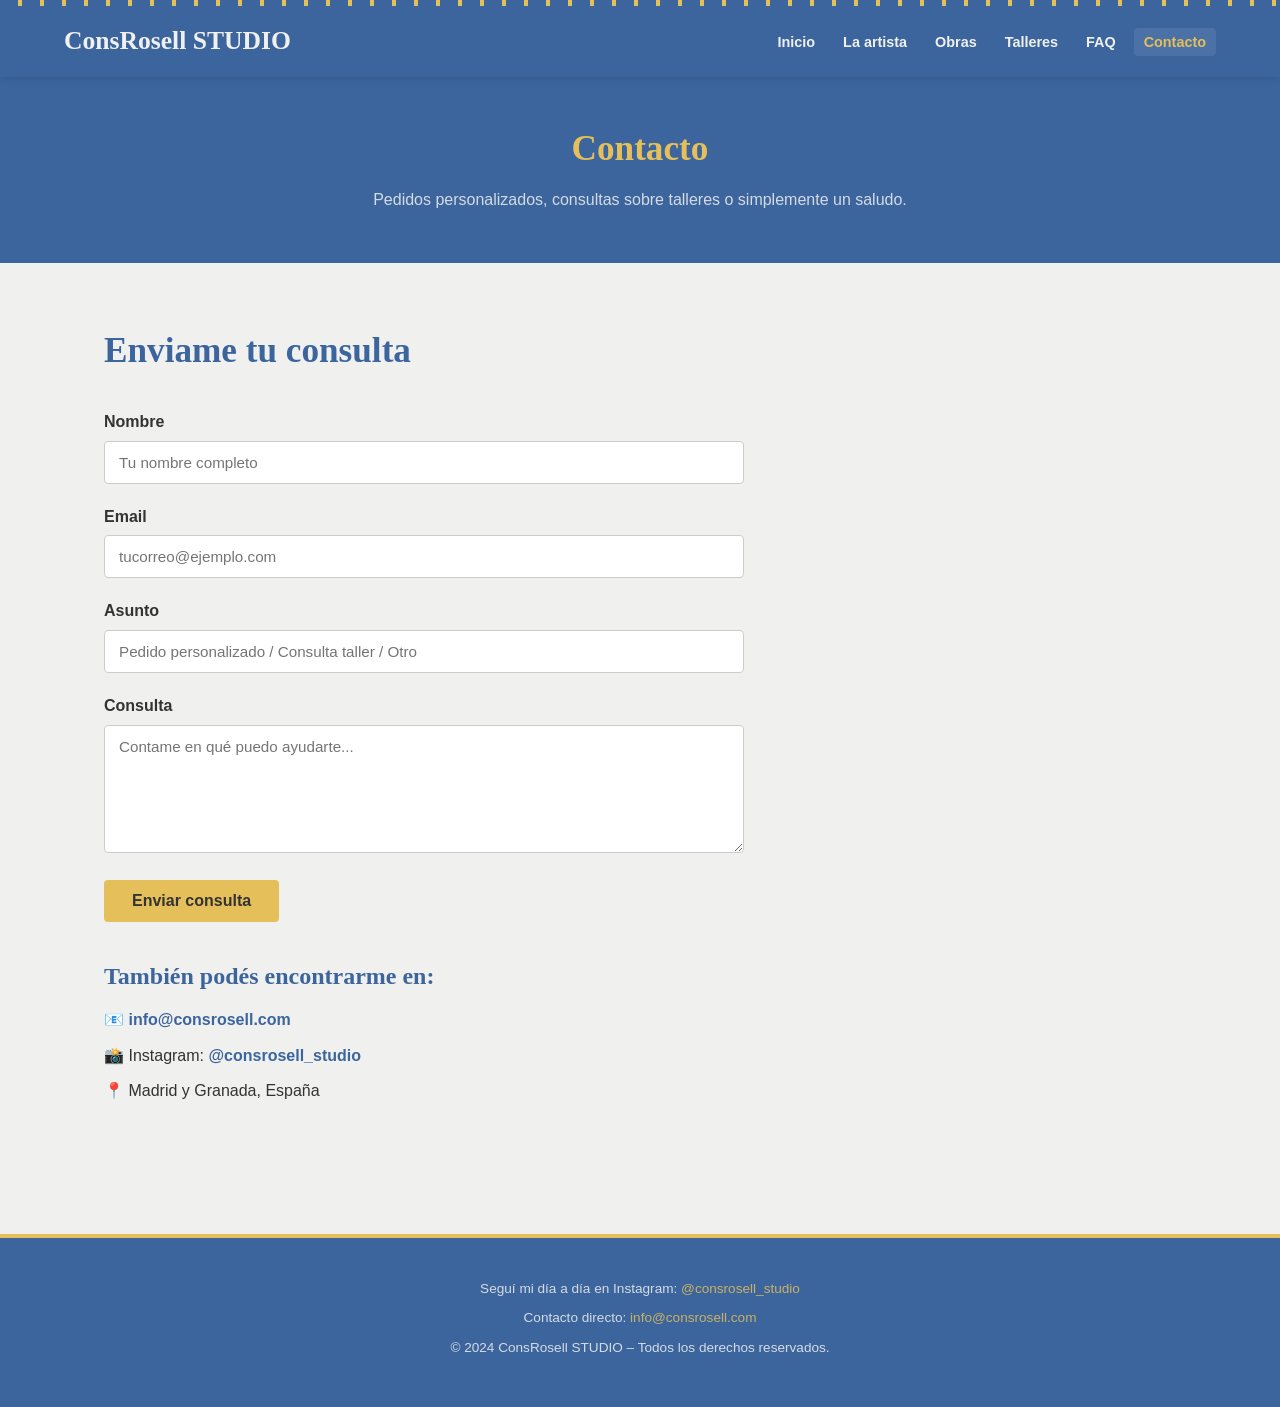
<file: contacto.html>
<!DOCTYPE html>
<html lang="es">
<head>
    <meta charset="UTF-8">
    <meta name="viewport" content="width=device-width, initial-scale=1.0">
    <title>Contacto | ConsRosell STUDIO</title>
    <link rel="stylesheet" href="style.css">
    <link rel="shortcut icon" href="img/favicon.png" type="image/x-icon">
</head>
<body>

    <header>
        <div class="header-contenido">
            <h1>ConsRosell STUDIO</h1>
            <button class="menu-toggle" id="menuToggle" aria-label="Abrir menú">
                <span></span><span></span><span></span>
            </button>
            <nav id="navMenu">
                <ul>
                    <li><a href="index.html">Inicio</a></li>
                    <li><a href="artista.html">La artista</a></li>
                    <li><a href="obras.html">Obras</a></li>
                    <li><a href="talleres.html">Talleres</a></li>
                    <li><a href="faq.html">FAQ</a></li>
                    <li><a href="contacto.html" class="activo">Contacto</a></li>
                </ul>
            </nav>
        </div>
    </header>

    <div class="page-banner">
        <h2>Contacto</h2>
        <p>Pedidos personalizados, consultas sobre talleres o simplemente un saludo.</p>
    </div>

    <main>
        <section class="fade-in">
            <h2 class="titulo-seccion">Enviame tu consulta</h2>

            <form action="enviar.php" method="post" class="form-contacto">
                <div class="form-grupo">
                    <label for="nombre">Nombre</label>
                    <input type="text" id="nombre" name="nombre" placeholder="Tu nombre completo" required>
                </div>
                <div class="form-grupo">
                    <label for="email">Email</label>
                    <input type="email" id="email" name="email" placeholder="tucorreo@ejemplo.com" required>
                </div>
                <div class="form-grupo">
                    <label for="asunto">Asunto</label>
                    <input type="text" id="asunto" name="asunto" placeholder="Pedido personalizado / Consulta taller / Otro">
                </div>
                <div class="form-grupo">
                    <label for="mensaje">Consulta</label>
                    <textarea id="mensaje" name="mensaje" rows="6" placeholder="Contame en qué puedo ayudarte..."></textarea>
                </div>
                <button type="submit" class="btn-enviar">Enviar consulta</button>
            </form>

            <div class="contacto-info">
                <h3 style="margin-bottom:16px; color:var(--color-primario);">También podés encontrarme en:</h3>
                <p>📧 <a href="mailto:info@consrosell.com">info@consrosell.com</a></p>
                <p>📸 Instagram: <a href="https://www.instagram.com/ConsRosell_STUDIO/" target="_blank">@consrosell_studio</a></p>
                <p>📍 Madrid y Granada, España</p>
            </div>
        </section>
    </main>

    <footer>
        <p>Seguí mi día a día en Instagram:
            <a href="https://www.instagram.com/ConsRosell_STUDIO/" target="_blank">@consrosell_studio</a>
        </p>
        <p>Contacto directo: <a href="mailto:info@consrosell.com">info@consrosell.com</a></p>
        <p>&copy; 2024 ConsRosell STUDIO – Todos los derechos reservados.</p>
    </footer>

    <script>
        const toggle = document.getElementById('menuToggle');
        const nav = document.getElementById('navMenu');
        toggle.addEventListener('click', () => {
            toggle.classList.toggle('abierto');
            nav.classList.toggle('abierto');
        });
    </script>
</body>
</html>
</file>
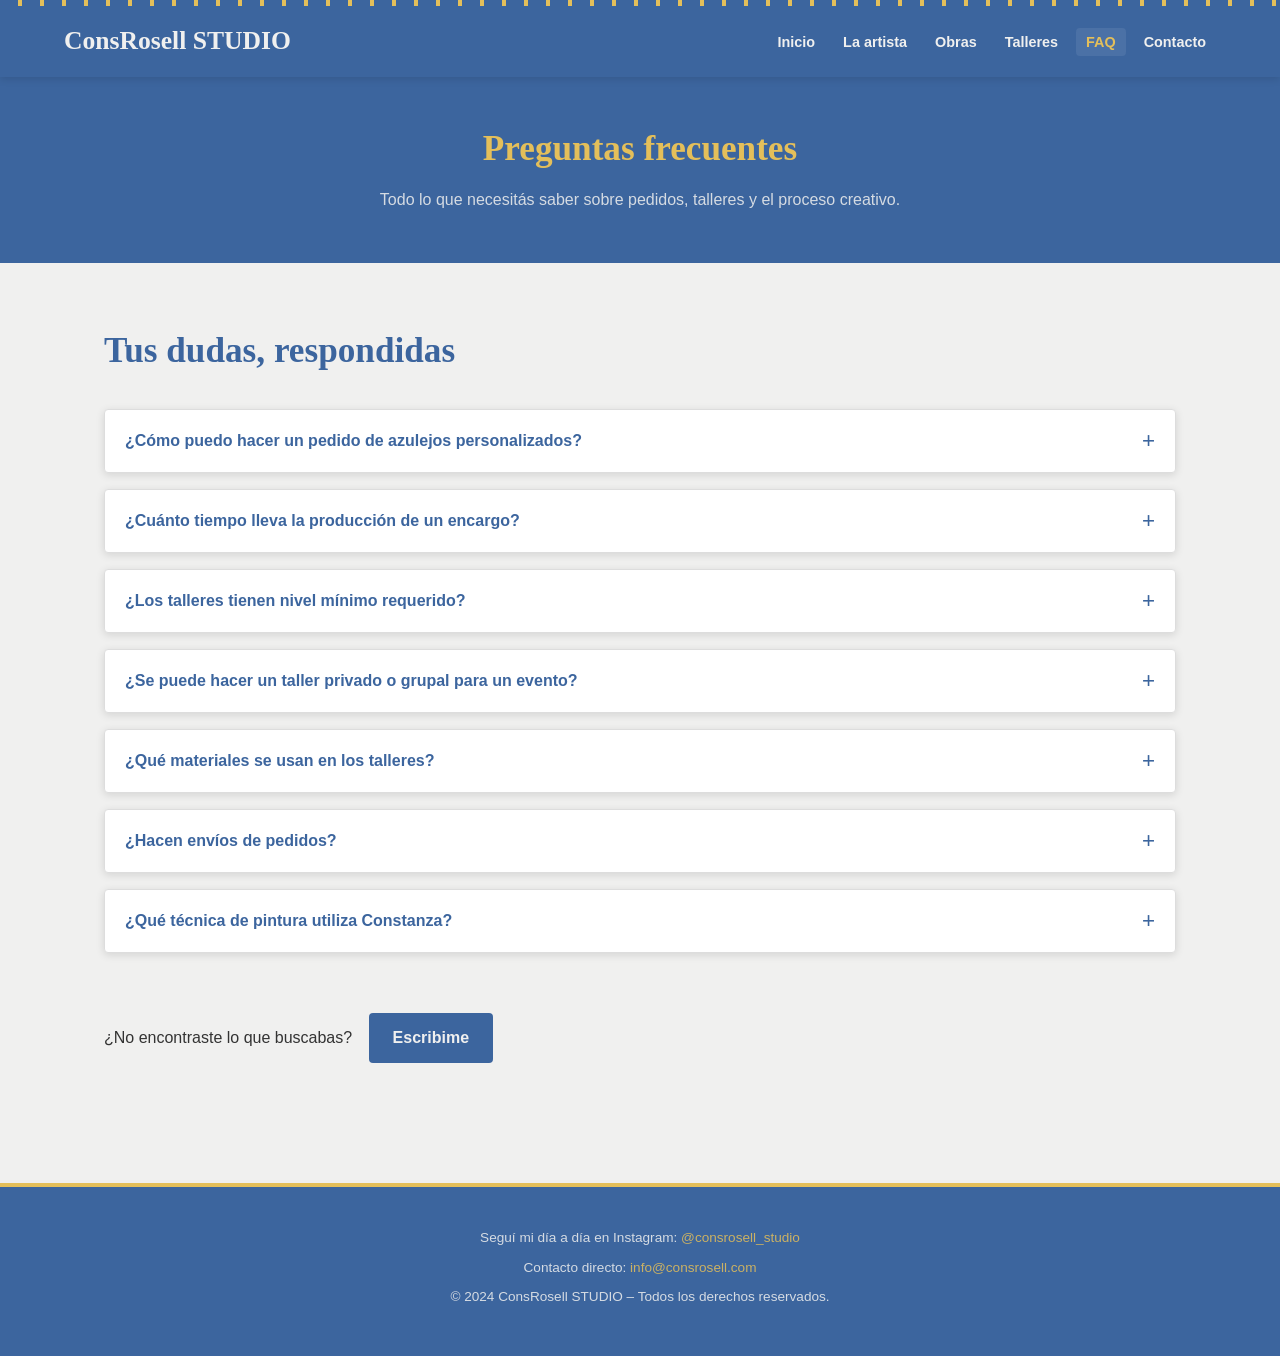
<file: faq.html>
<!DOCTYPE html>
<html lang="es">
<head>
    <meta charset="UTF-8">
    <meta name="viewport" content="width=device-width, initial-scale=1.0">
    <title>Preguntas Frecuentes | ConsRosell STUDIO</title>
    <link rel="stylesheet" href="style.css">
    <link rel="shortcut icon" href="img/favicon.png" type="image/x-icon">
</head>
<body>

    <header>
        <div class="header-contenido">
            <h1>ConsRosell STUDIO</h1>
            <button class="menu-toggle" id="menuToggle" aria-label="Abrir menú">
                <span></span><span></span><span></span>
            </button>
            <nav id="navMenu">
                <ul>
                    <li><a href="index.html">Inicio</a></li>
                    <li><a href="artista.html">La artista</a></li>
                    <li><a href="obras.html">Obras</a></li>
                    <li><a href="talleres.html">Talleres</a></li>
                    <li><a href="faq.html" class="activo">FAQ</a></li>
                    <li><a href="contacto.html">Contacto</a></li>
                </ul>
            </nav>
        </div>
    </header>

    <div class="page-banner">
        <h2>Preguntas frecuentes</h2>
        <p>Todo lo que necesitás saber sobre pedidos, talleres y el proceso creativo.</p>
    </div>

    <main>
        <section class="fade-in">
            <h2 class="titulo-seccion">Tus dudas, respondidas</h2>

            <div class="faq-lista">

                <div class="faq-item">
                    <button class="faq-pregunta">
                        ¿Cómo puedo hacer un pedido de azulejos personalizados?
                        <span class="icono">+</span>
                    </button>
                    <div class="faq-respuesta">
                        Podés escribirme directamente a través del formulario de <a href="contacto.html">contacto</a>
                        o al mail <a href="mailto:info@consrosell.com">info@consrosell.com</a>. Contame qué tenés en mente —
                        medidas, diseño, colores y cantidad — y te respondo con un presupuesto en 48 hs.
                    </div>
                </div>

                <div class="faq-item">
                    <button class="faq-pregunta">
                        ¿Cuánto tiempo lleva la producción de un encargo?
                        <span class="icono">+</span>
                    </button>
                    <div class="faq-respuesta">
                        Los tiempos dependen de la complejidad y la cantidad. Un pedido pequeño (hasta 10 piezas)
                        suele estar listo en 2 a 3 semanas. Para instalaciones o proyectos de mayor escala,
                        coordinamos los plazos al inicio para que todo esté perfecto a tiempo.
                    </div>
                </div>

                <div class="faq-item">
                    <button class="faq-pregunta">
                        ¿Los talleres tienen nivel mínimo requerido?
                        <span class="icono">+</span>
                    </button>
                    <div class="faq-respuesta">
                        ¡Para nada! Todos los talleres están diseñados para personas sin experiencia previa.
                        Solo necesitás ganas de aprender y disfrutar del proceso. Eso sí, si ya tenés experiencia
                        en cerámica, también hay talleres de formación más específica.
                    </div>
                </div>

                <div class="faq-item">
                    <button class="faq-pregunta">
                        ¿Se puede hacer un taller privado o grupal para un evento?
                        <span class="icono">+</span>
                    </button>
                    <div class="faq-respuesta">
                        Sí, absolutamente. Ofrezco talleres privados para cumpleaños, despedidas, team buildings
                        y cualquier tipo de evento. Las fechas y locaciones son flexibles y se acuerdan con anticipación.
                        ¡Escribime y lo organizamos juntos!
                    </div>
                </div>

                <div class="faq-item">
                    <button class="faq-pregunta">
                        ¿Qué materiales se usan en los talleres?
                        <span class="icono">+</span>
                    </button>
                    <div class="faq-respuesta">
                        Todos los materiales están incluidos: azulejos en blanco, pintura de cerámica de alta calidad,
                        pinceles y plantillas. No necesitás traer nada, solo tus ganas. Al finalizar, te llevás tu
                        pieza cocida y lista para usar.
                    </div>
                </div>

                <div class="faq-item">
                    <button class="faq-pregunta">
                        ¿Hacen envíos de pedidos?
                        <span class="icono">+</span>
                    </button>
                    <div class="faq-respuesta">
                        Sí. Realizamos envíos dentro de España con embalaje especial para cerámica.
                        Para encargos internacionales, coordinamos el método y costo de envío al confirmar el pedido.
                    </div>
                </div>

                <div class="faq-item">
                    <button class="faq-pregunta">
                        ¿Qué técnica de pintura utiliza Constanza?
                        <span class="icono">+</span>
                    </button>
                    <div class="faq-respuesta">
                        La técnica principal es la pintura sobrecubierta, una técnica ancestral donde se pinta
                        directamente sobre el esmalte del azulejo ya cocido. Esto permite una paleta de colores
                        muy viva y una durabilidad excepcional, ideal tanto para decoración como para uso en cocinas y baños.
                    </div>
                </div>

            </div>

            <p style="margin-top: 40px;">
                ¿No encontraste lo que buscabas?
                <a href="contacto.html" class="btn-cta" style="margin-left:12px;">Escribime</a>
            </p>
        </section>
    </main>

    <footer>
        <p>Seguí mi día a día en Instagram:
            <a href="https://www.instagram.com/ConsRosell_STUDIO/" target="_blank">@consrosell_studio</a>
        </p>
        <p>Contacto directo: <a href="mailto:info@consrosell.com">info@consrosell.com</a></p>
        <p>&copy; 2024 ConsRosell STUDIO – Todos los derechos reservados.</p>
    </footer>

    <script>
        // Hamburguesa
        const toggle = document.getElementById('menuToggle');
        const nav = document.getElementById('navMenu');
        toggle.addEventListener('click', () => {
            toggle.classList.toggle('abierto');
            nav.classList.toggle('abierto');
        });

        // Acordeón FAQ
        document.querySelectorAll('.faq-pregunta').forEach(btn => {
            btn.addEventListener('click', () => {
                const item = btn.parentElement;
                const estaAbierto = item.classList.contains('abierto');

                // Cerrar todos
                document.querySelectorAll('.faq-item').forEach(el => el.classList.remove('abierto'));

                // Abrir el clickeado (si estaba cerrado)
                if (!estaAbierto) item.classList.add('abierto');
            });
        });
    </script>
</body>
</html>
</file>
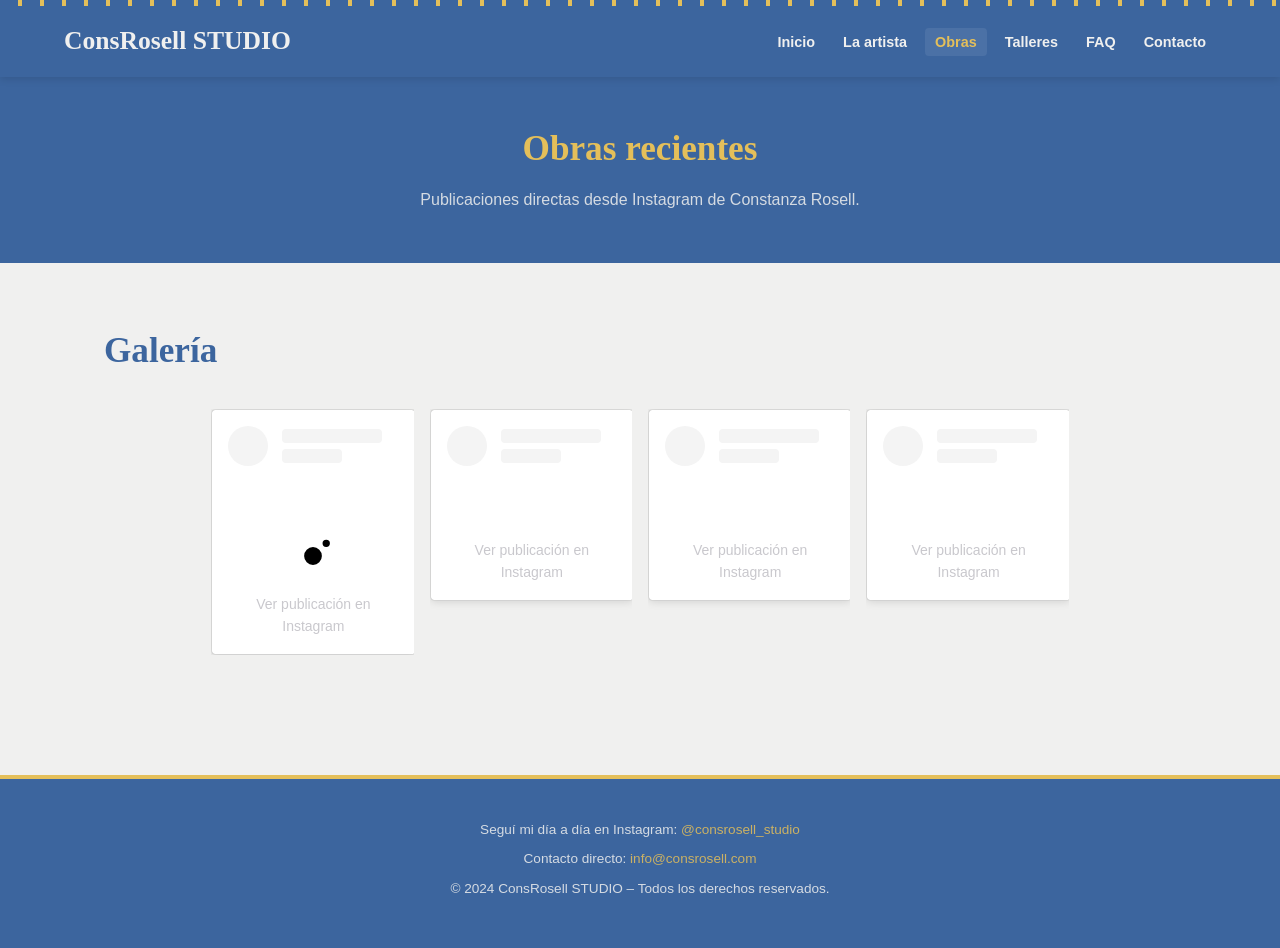
<file: obras.html>
<!DOCTYPE html>
<html lang="es">
<head>
    <meta charset="UTF-8">
    <meta name="viewport" content="width=device-width, initial-scale=1.0">
    <title>Obras | ConsRosell STUDIO</title>
    <link rel="stylesheet" href="style.css">
    <link rel="shortcut icon" href="img/favicon.png" type="image/x-icon">
</head>
<body>

    <header>
        <div class="header-contenido">
            <h1>ConsRosell STUDIO</h1>
            <button class="menu-toggle" id="menuToggle" aria-label="Abrir menú">
                <span></span><span></span><span></span>
            </button>
            <nav id="navMenu">
                <ul>
                    <li><a href="index.html">Inicio</a></li>
                    <li><a href="artista.html">La artista</a></li>
                    <li><a href="obras.html" class="activo">Obras</a></li>
                    <li><a href="talleres.html">Talleres</a></li>
                    <li><a href="faq.html">FAQ</a></li>
                    <li><a href="contacto.html">Contacto</a></li>
                </ul>
            </nav>
        </div>
    </header>

    <div class="page-banner">
        <h2>Obras recientes</h2>
        <p>Publicaciones directas desde Instagram de Constanza Rosell.</p>
    </div>

    <main>
        <section class="fade-in">
            <h2 class="titulo-seccion">Galería</h2>
            <div class="galeria-instagram">

                <article class="post">
                    <blockquote class="instagram-media" data-instgrm-captioned
                        data-instgrm-permalink="https://www.instagram.com/reel/DWygbVBCLY4/?utm_source=ig_embed&utm_campaign=loading"
                        data-instgrm-version="14"
                        style="background:#FFF;border:0;border-radius:3px;box-shadow:0 0 1px 0 rgba(0,0,0,0.5),0 1px 10px 0 rgba(0,0,0,0.15);margin:1px;max-width:540px;min-width:326px;padding:0;width:99.375%;width:calc(100% - 2px);">
                        <div style="padding:16px;">
                            <a href="https://www.instagram.com/reel/DWygbVBCLY4/?utm_source=ig_embed&utm_campaign=loading"
                                style="background:#FFFFFF;line-height:0;padding:0;text-align:center;text-decoration:none;width:100%;" target="_blank">
                                <div style="display:flex;flex-direction:row;align-items:center;">
                                    <div style="background-color:#F4F4F4;border-radius:50%;flex-grow:0;height:40px;margin-right:14px;width:40px;"></div>
                                    <div style="display:flex;flex-direction:column;flex-grow:1;">
                                        <div style="background-color:#F4F4F4;border-radius:4px;flex-grow:0;height:14px;margin-bottom:6px;width:100px;"></div>
                                        <div style="background-color:#F4F4F4;border-radius:4px;flex-grow:0;height:14px;width:60px;"></div>
                                    </div>
                                </div>
                                <div style="padding:19% 0;"></div>
                                <div style="display:block;height:50px;margin:0 auto 12px;width:50px;">
                                    <svg width="50px" height="50px" viewBox="0 0 60 60" xmlns="http://www.w3.org/2000/svg">
                                        <g fill="none" fill-rule="evenodd"><g transform="translate(-511,-20)" fill="#000"><path d="M556.869,30.41a4.421,4.421,0,1,0,4.421,4.421A4.421,4.421,0,0,0,556.869,30.41ZM541,39.342a10.658,10.658,0,1,0,10.658,10.658A10.658,10.658,0,0,0,541,39.342Z"/></g></g>
                                    </svg>
                                </div>
                            </a>
                            <p style="color:#c9c8cd;font-family:Arial,sans-serif;font-size:14px;text-align:center;margin-top:8px;">
                                <a href="https://www.instagram.com/reel/DWygbVBCLY4/?utm_source=ig_embed&utm_campaign=loading"
                                    style="color:#c9c8cd;font-family:Arial,sans-serif;font-size:14px;text-decoration:none;"
                                    target="_blank">Ver publicación en Instagram</a>
                            </p>
                        </div>
                    </blockquote>
                    <script async src="//www.instagram.com/embed.js"></script>
                </article>

                <article class="post">
                    <blockquote class="instagram-media" data-instgrm-captioned
                        data-instgrm-permalink="https://www.instagram.com/reel/DS2Imq8iJfw/?utm_source=ig_embed&utm_campaign=loading"
                        data-instgrm-version="14"
                        style="background:#FFF;border:0;border-radius:3px;box-shadow:0 0 1px 0 rgba(0,0,0,0.5),0 1px 10px 0 rgba(0,0,0,0.15);margin:1px;max-width:540px;min-width:326px;padding:0;width:99.375%;width:calc(100% - 2px);">
                        <div style="padding:16px;">
                            <a href="https://www.instagram.com/reel/DS2Imq8iJfw/?utm_source=ig_embed&utm_campaign=loading"
                                style="background:#FFFFFF;line-height:0;padding:0;text-align:center;text-decoration:none;width:100%;" target="_blank">
                                <div style="display:flex;flex-direction:row;align-items:center;">
                                    <div style="background-color:#F4F4F4;border-radius:50%;flex-grow:0;height:40px;margin-right:14px;width:40px;"></div>
                                    <div style="display:flex;flex-direction:column;flex-grow:1;">
                                        <div style="background-color:#F4F4F4;border-radius:4px;height:14px;margin-bottom:6px;width:100px;"></div>
                                        <div style="background-color:#F4F4F4;border-radius:4px;height:14px;width:60px;"></div>
                                    </div>
                                </div>
                                <div style="padding:19% 0;"></div>
                            </a>
                            <p style="color:#c9c8cd;font-family:Arial,sans-serif;font-size:14px;text-align:center;margin-top:8px;">
                                <a href="https://www.instagram.com/reel/DS2Imq8iJfw/?utm_source=ig_embed&utm_campaign=loading"
                                    style="color:#c9c8cd;text-decoration:none;" target="_blank">Ver publicación en Instagram</a>
                            </p>
                        </div>
                    </blockquote>
                    <script async src="//www.instagram.com/embed.js"></script>
                </article>

                <article class="post">
                    <blockquote class="instagram-media" data-instgrm-captioned
                        data-instgrm-permalink="https://www.instagram.com/reel/DTctA5gCGyd/?utm_source=ig_embed&utm_campaign=loading"
                        data-instgrm-version="14"
                        style="background:#FFF;border:0;border-radius:3px;box-shadow:0 0 1px 0 rgba(0,0,0,0.5),0 1px 10px 0 rgba(0,0,0,0.15);margin:1px;max-width:540px;min-width:326px;padding:0;width:99.375%;width:calc(100% - 2px);">
                        <div style="padding:16px;">
                            <a href="https://www.instagram.com/reel/DTctA5gCGyd/?utm_source=ig_embed&utm_campaign=loading"
                                style="background:#FFFFFF;line-height:0;padding:0;text-align:center;text-decoration:none;width:100%;" target="_blank">
                                <div style="display:flex;flex-direction:row;align-items:center;">
                                    <div style="background-color:#F4F4F4;border-radius:50%;flex-grow:0;height:40px;margin-right:14px;width:40px;"></div>
                                    <div style="display:flex;flex-direction:column;flex-grow:1;">
                                        <div style="background-color:#F4F4F4;border-radius:4px;height:14px;margin-bottom:6px;width:100px;"></div>
                                        <div style="background-color:#F4F4F4;border-radius:4px;height:14px;width:60px;"></div>
                                    </div>
                                </div>
                                <div style="padding:19% 0;"></div>
                            </a>
                            <p style="color:#c9c8cd;font-family:Arial,sans-serif;font-size:14px;text-align:center;margin-top:8px;">
                                <a href="https://www.instagram.com/reel/DTctA5gCGyd/?utm_source=ig_embed&utm_campaign=loading"
                                    style="color:#c9c8cd;text-decoration:none;" target="_blank">Ver publicación en Instagram</a>
                            </p>
                        </div>
                    </blockquote>
                    <script async src="//www.instagram.com/embed.js"></script>
                </article>

                <article class="post">
                    <blockquote class="instagram-media" data-instgrm-captioned
                        data-instgrm-permalink="https://www.instagram.com/reel/DV0wuuNCOM5/?utm_source=ig_embed&utm_campaign=loading"
                        data-instgrm-version="14"
                        style="background:#FFF;border:0;border-radius:3px;box-shadow:0 0 1px 0 rgba(0,0,0,0.5),0 1px 10px 0 rgba(0,0,0,0.15);margin:1px;max-width:540px;min-width:326px;padding:0;width:99.375%;width:calc(100% - 2px);">
                        <div style="padding:16px;">
                            <a href="https://www.instagram.com/reel/DV0wuuNCOM5/?utm_source=ig_embed&utm_campaign=loading"
                                style="background:#FFFFFF;line-height:0;padding:0;text-align:center;text-decoration:none;width:100%;" target="_blank">
                                <div style="display:flex;flex-direction:row;align-items:center;">
                                    <div style="background-color:#F4F4F4;border-radius:50%;flex-grow:0;height:40px;margin-right:14px;width:40px;"></div>
                                    <div style="display:flex;flex-direction:column;flex-grow:1;">
                                        <div style="background-color:#F4F4F4;border-radius:4px;height:14px;margin-bottom:6px;width:100px;"></div>
                                        <div style="background-color:#F4F4F4;border-radius:4px;height:14px;width:60px;"></div>
                                    </div>
                                </div>
                                <div style="padding:19% 0;"></div>
                            </a>
                            <p style="color:#c9c8cd;font-family:Arial,sans-serif;font-size:14px;text-align:center;margin-top:8px;">
                                <a href="https://www.instagram.com/reel/DV0wuuNCOM5/?utm_source=ig_embed&utm_campaign=loading"
                                    style="color:#c9c8cd;text-decoration:none;" target="_blank">Ver publicación en Instagram</a>
                            </p>
                        </div>
                    </blockquote>
                    <script async src="//www.instagram.com/embed.js"></script>
                </article>

            </div>
        </section>
    </main>

    <footer>
        <p>Seguí mi día a día en Instagram:
            <a href="https://www.instagram.com/ConsRosell_STUDIO/" target="_blank">@consrosell_studio</a>
        </p>
        <p>Contacto directo: <a href="mailto:info@consrosell.com">info@consrosell.com</a></p>
        <p>&copy; 2024 ConsRosell STUDIO – Todos los derechos reservados.</p>
    </footer>

    <script>
        const toggle = document.getElementById('menuToggle');
        const nav = document.getElementById('navMenu');
        toggle.addEventListener('click', () => {
            toggle.classList.toggle('abierto');
            nav.classList.toggle('abierto');
        });
    </script>
</body>
</html>
</file>
<file: style.css>
/* VARIABLES CSS */
:root {
    --color-primario: #3c659e;
    --color-acento: #e4bf5a;
    --color-fondo: #f0f0ef;
    --color-texto: #333;
    --color-blanco: #fff;
    --fuente-principal: Arial, sans-serif;
    --fuente-titulo: 'Times New Roman', Times, serif;
    --transicion: 0.3s ease;
    --sombra: 0 2px 8px rgba(0,0,0,0.12);
    --borde-radio: 4px;
}

/* RESET GENERAL */
*, *::before, *::after {
    margin: 0;
    padding: 0;
    box-sizing: border-box;
}

html { scroll-behavior: smooth; }

body {
    font-family: var(--fuente-principal);
    background-color: var(--color-fondo);
    color: var(--color-texto);
    line-height: 1.6;
}

img { max-width: 100%; display: block; }

a { color: inherit; text-decoration: none; }

ul { list-style: none; }

/* TIPOGRAFÍA */
h1 {
    font-family: var(--fuente-titulo);
    font-size: clamp(1.2rem, 2.5vw, 1.6rem);
}
h2 {
    font-family: var(--fuente-titulo);
    font-size: clamp(1.5rem, 3vw, 2.2rem);
}
h3 {
    font-family: var(--fuente-titulo);
    font-size: clamp(1.1rem, 2vw, 1.5rem);
    line-height: 1.2;
}

/* HEADER & NAV */
header {
    position: sticky;
    top: 0;
    width: 100%;
    z-index: 1000;
    background-color: var(--color-primario);
    color: var(--color-fondo);
    padding: 15px 5%;
    box-shadow: var(--sombra);
}

.header-contenido {
    display: flex;
    justify-content: space-between;
    align-items: center;
    max-width: 1200px;
    margin: 0 auto;
}

/* Nav links */
nav ul {
    display: flex;
    gap: 8px;
}

nav a {
    color: var(--color-fondo);
    font-weight: bold;
    font-size: 0.9em;
    padding: 6px 10px;
    border-radius: var(--borde-radio);
    transition: color var(--transicion), background-color var(--transicion);
}

nav a:hover,
nav a.activo {
    color: var(--color-acento);
    background-color: rgba(255,255,255,0.08);
}

/* Botón hamburguesa (oculto en desktop) */
.menu-toggle {
    display: none;
    flex-direction: column;
    justify-content: center;
    gap: 5px;
    cursor: pointer;
    background: none;
    border: none;
    padding: 4px;
}

.menu-toggle span {
    display: block;
    width: 26px;
    height: 3px;
    background-color: var(--color-fondo);
    border-radius: 2px;
    transition: transform var(--transicion), opacity var(--transicion);
}

/* Animación hamburguesa → X */
.menu-toggle.abierto span:nth-child(1) { transform: translateY(8px) rotate(45deg); }
.menu-toggle.abierto span:nth-child(2) { opacity: 0; }
.menu-toggle.abierto span:nth-child(3) { transform: translateY(-8px) rotate(-45deg); }


/* HERO / INICIO */
.hero {
    position: relative;
    width: 100%;
    height: 500px;
    background: #000;
    overflow: hidden;
}

.hero .img-full {
    width: 100%;
    height: 100%;
    object-fit: cover;
    opacity: 0.4;
}

.mensaje-marca {
    position: absolute;
    top: 50%;
    left: 50%;
    transform: translate(-50%, -50%);
    text-align: center;
    color: var(--color-fondo);
    width: 90%;
}

.mensaje-marca h2 {
    color: var(--color-acento);
    margin-bottom: 12px;
    font-size: clamp(1.4rem, 4vw, 2.5rem);
}

.text-inicio { line-height: 1.5; font-size: clamp(0.9rem, 1.8vw, 1.1rem); }


/* SECCIÓN GENERAL */
section, .seccion {
    padding: 60px 5%;
    max-width: 1200px;
    margin: 0 auto;
}

.titulo-seccion {
    color: var(--color-primario);
    margin-bottom: 30px;
}

hr {
    border: none;
    border-top: 1px solid #ddd;
    margin: 0 5%;
}


/* ARTISTA */
.bloque-artista {
    display: flex;
    gap: 40px;
    align-items: flex-start;
}

.foto-perfil img {
    width: 320px;
    border: 1px solid #ddd;
    border-radius: var(--borde-radio);
    box-shadow: var(--sombra);
}

.info-artista { flex: 1; }

.info-artista p { margin-bottom: 14px; }

#puedo { padding-left: 20px; list-style: disc; }

.btn-cta {
    display: inline-block;
    margin-top: 20px;
    padding: 12px 24px;
    background-color: var(--color-primario);
    color: var(--color-fondo);
    border-radius: var(--borde-radio);
    font-weight: bold;
    transition: background-color var(--transicion), transform var(--transicion);
}

.btn-cta:hover {
    background-color: var(--color-acento);
    color: var(--color-texto);
    transform: translateY(-2px);
}


/* OBRAS / GALERÍA INSTAGRAM */
.galeria-instagram {
    display: grid;
    grid-template-columns: repeat(4, 1fr);
    gap: 24px;
}

.post { width: 100%; }


/* TALLERES */
.grid-talleres-intro {
    margin-bottom: 24px;
    font-size: 1rem;
    line-height: 1.7;
}

.grid-talleres {
    display: grid;
    grid-template-columns: repeat(4, 1fr);
    gap: 20px;
}

.caja-taller {
    padding: 20px;
    border: 2px solid var(--color-primario);
    background: var(--color-blanco);
    border-radius: var(--borde-radio);
    box-shadow: var(--sombra);
    transition: transform var(--transicion), border-color var(--transicion), box-shadow var(--transicion);
}

.caja-taller:hover {
    transform: translateY(-4px);
    border-color: var(--color-acento);
    box-shadow: 0 6px 18px rgba(0,0,0,0.15);
}

.img-taller {
    width: 100%;
    height: 160px;
    object-fit: cover;
    border-radius: var(--borde-radio);
    margin-bottom: 12px;
}

.taller {
    font-family: var(--fuente-titulo);
    font-weight: bold;
    font-size: 1.1rem;
    color: var(--color-primario);
    margin-bottom: 8px;
}

.horario {
    font-style: italic;
    font-weight: 700;
    font-size: 0.85rem;
    margin-bottom: 8px;
    color: #555;
}

.desc { font-size: 0.9rem; }


/* FAQ */
.faq-lista { display: flex; flex-direction: column; gap: 16px; }

.faq-item {
    border: 1px solid #ddd;
    border-radius: var(--borde-radio);
    background: var(--color-blanco);
    overflow: hidden;
    box-shadow: var(--sombra);
}

.faq-pregunta {
    width: 100%;
    background: none;
    border: none;
    text-align: left;
    padding: 18px 20px;
    font-size: 1rem;
    font-weight: bold;
    color: var(--color-primario);
    cursor: pointer;
    display: flex;
    justify-content: space-between;
    align-items: center;
    font-family: var(--fuente-principal);
    transition: background-color var(--transicion);
}

.faq-pregunta:hover { background-color: #f5f5f5; }

.faq-pregunta .icono {
    font-size: 1.4rem;
    font-weight: 300;
    transition: transform var(--transicion);
    flex-shrink: 0;
    margin-left: 12px;
}

.faq-item.abierto .faq-pregunta .icono { transform: rotate(45deg); }

.faq-respuesta {
    max-height: 0;
    overflow: hidden;
    transition: max-height 0.4s ease, padding var(--transicion);
    padding: 0 20px;
    font-size: 0.95rem;
    line-height: 1.7;
}

.faq-item.abierto .faq-respuesta {
    max-height: 300px;
    padding: 16px 20px;
}


/* FORMULARIO DE CONTACTO */
.form-contacto { max-width: 640px; }

.form-grupo { margin-bottom: 20px; }

.form-grupo label {
    display: block;
    margin-bottom: 6px;
    font-weight: bold;
}

.form-grupo input,
.form-grupo textarea {
    width: 100%;
    padding: 12px 14px;
    border: 1px solid #ccc;
    border-radius: var(--borde-radio);
    font-family: var(--fuente-principal);
    font-size: 0.95rem;
    transition: border-color var(--transicion), box-shadow var(--transicion);
}

.form-grupo input:focus,
.form-grupo textarea:focus {
    outline: none;
    border-color: var(--color-primario);
    box-shadow: 0 0 0 3px rgba(60,101,158,0.15);
}

.form-grupo textarea { resize: vertical; min-height: 120px; }

.btn-enviar {
    padding: 12px 28px;
    background-color: var(--color-acento);
    color: var(--color-texto);
    border: none;
    border-radius: var(--borde-radio);
    font-size: 1rem;
    font-weight: bold;
    cursor: pointer;
    transition: background-color var(--transicion), transform var(--transicion);
}

.btn-enviar:hover {
    background-color: #c9a23e;
    transform: translateY(-2px);
}

.contacto-info { margin-top: 40px; }
.contacto-info p { margin-bottom: 10px; }
.contacto-info a { color: var(--color-primario); font-weight: bold; }
.contacto-info a:hover { color: var(--color-acento); }


/* FOOTER */
footer {
    background-color: var(--color-primario);
    color: var(--color-fondo);
    padding: 40px 5%;
    margin-top: 60px;
    text-align: center;
}

footer p { margin-bottom: 8px; font-size: 0.85rem; opacity: 0.85; }

footer a { color: var(--color-acento); }
footer a:hover { text-decoration: underline; }


/* PÁGINA INTERNA: BANNER SUPERIOR */
.page-banner {
    background-color: var(--color-primario);
    color: var(--color-fondo);
    padding: 50px 5%;
    text-align: center;
}

.page-banner h2 { color: var(--color-acento); }
.page-banner p { margin-top: 10px; opacity: 0.85; }


/* ANIMACIONES SUTILES */
@keyframes fadeInUp {
    from { opacity: 0; transform: translateY(20px); }
    to   { opacity: 1; transform: translateY(0); }
}

.fade-in { animation: fadeInUp 0.6s ease both; }


/* MEDIA QUERIES */

/* TABLET: 481px – 1024px */
@media (max-width: 1024px) {

    /* Nav */
    .menu-toggle { display: flex; }

    nav {
        position: absolute;
        top: 100%;
        left: 0;
        width: 100%;
        background-color: var(--color-primario);
        max-height: 0;
        overflow: hidden;
        transition: max-height 0.35s ease;
        box-shadow: 0 4px 10px rgba(0,0,0,0.2);
    }

    nav.abierto { max-height: 400px; }

    nav ul {
        flex-direction: column;
        gap: 0;
        padding: 10px 0;
    }

    nav a {
        display: block;
        padding: 12px 5%;
        font-size: 1rem;
        border-radius: 0;
    }

    /* Artista */
    .bloque-artista {
        flex-direction: column;
        align-items: center;
    }

    .foto-perfil img { width: 260px; }

    /* Grids 2 columnas */
    .grid-talleres { grid-template-columns: repeat(2, 1fr); }
    .galeria-instagram { grid-template-columns: repeat(2, 1fr); }

    /* Hero */
    .hero { height: 380px; }
}

/* MOBILE: hasta 480px */
@media (max-width: 480px) {

    header { padding: 12px 4%; }

    h1 { font-size: 1.1rem; }

    /* Hero */
    .hero { height: 280px; }
    .mensaje-marca h2 { font-size: 1.3rem; }
    .text-inicio { font-size: 0.85rem; }

    /* Artista */
    .foto-perfil img { width: 100%; max-width: 300px; }

    /* 1 columna en grids */
    .grid-talleres { grid-template-columns: 1fr; }
    .galeria-instagram { grid-template-columns: 1fr; }

    /* Formulario */
    .form-grupo input,
    .form-grupo textarea { padding: 10px 12px; }

    section, .seccion { padding: 40px 4%; }

    .page-banner { padding: 36px 4%; }
}


/* Borde decorativo global */
body::before {
    content: '';
    display: block;
    height: 6px;
    background: repeating-linear-gradient(
        90deg,
        var(--color-primario) 0px,
        var(--color-primario) 18px,
        var(--color-acento)   18px,
        var(--color-acento)   22px
    );
    position: fixed;
    top: 0;
    left: 0;
    width: 100%;
    z-index: 2000;
}

header { top: 6px; }

/* Separador decorativo estilo azulejo */
.separador-azulejo {
    height: 3px;
    margin: 0 5%;
    background: repeating-linear-gradient(
        90deg,
        var(--color-primario) 0px,
        var(--color-primario) 14px,
        var(--color-acento)   14px,
        var(--color-acento)   17px
    );
    opacity: 0.45;
}

/* Fondo de sección con textura */
section:nth-child(even) {
    background-color: rgba(60,101,158,0.04);
    border-radius: 6px;
}

/* Borde azulejo en cards de taller */
.caja-taller {
    border-top: 4px solid var(--color-primario);
}
.caja-taller:hover {
    border-top-color: var(--color-acento);
}

/* Footer con borde top decorativo */
footer {
    border-top: 4px solid var(--color-acento);
}


/* ARTISTA */
.artista-bio {
    display: flex;
    gap: 48px;
    align-items: flex-start;
    padding-bottom: 48px;
}

.artista-bio .foto-perfil {
    flex-shrink: 0;
}

.artista-bio .foto-perfil img {
    width: 300px;
    border-radius: 4px;
    box-shadow: var(--sombra);
    /* borde estilo azulejo en la foto */
    border: 3px solid var(--color-primario);
    outline: 6px solid var(--color-fondo);
    outline-offset: -9px;
}

.artista-bio .foto-perfil figcaption {
    text-align: center;
    font-size: 0.8rem;
    color: #888;
    margin-top: 8px;
}

.artista-texto { flex: 1; }

.artista-ocupacion {
    font-size: 0.95rem;
    color: var(--color-primario);
    font-weight: bold;
    letter-spacing: 0.04em;
    margin-bottom: 2px !important;
}

.artista-universidad {
    font-size: 0.88rem;
    color: #777;
    margin-bottom: 20px !important;
    font-style: italic;
}

.frase-artista {
    border-left: 4px solid var(--color-acento);
    padding: 14px 20px;
    margin: 20px 0;
    background: rgba(228,191,90,0.08);
    border-radius: 0 4px 4px 0;
    font-style: italic;
    font-size: 1.05rem;
    color: #444;
    line-height: 1.6;
}

/* Servicios grid (artista) */
.servicios-grid {
    display: grid;
    grid-template-columns: repeat(4, 1fr);
    gap: 20px;
}

.servicio-card {
    background: var(--color-blanco);
    border: 1px solid #ddd;
    border-top: 3px solid var(--color-primario);
    border-radius: var(--borde-radio);
    overflow: hidden;
    box-shadow: var(--sombra);
    transition: transform var(--transicion), box-shadow var(--transicion);
}

.servicio-card:hover {
    transform: translateY(-4px);
    box-shadow: 0 8px 20px rgba(0,0,0,0.13);
    border-top-color: var(--color-acento);
}

.servicio-img-wrap {
    height: 150px;
    overflow: hidden;
}

.servicio-img-wrap img {
    width: 100%;
    height: 100%;
    object-fit: cover;
    transition: transform 0.4s ease;
}

.servicio-card:hover .servicio-img-wrap img {
    transform: scale(1.05);
}

.servicio-card h3 {
    font-size: 1rem;
    color: var(--color-primario);
    padding: 14px 16px 6px;
}

.servicio-card p {
    font-size: 0.88rem;
    padding: 0 16px 16px;
    color: #555;
    line-height: 1.5;
}

/* Galería de proceso / taller */
.galeria-proceso {
    display: grid;
    grid-template-columns: repeat(3, 1fr);
    gap: 12px;
}

.galeria-proceso img {
    width: 100%;
    height: 200px;
    object-fit: cover;
    border-radius: var(--borde-radio);
    box-shadow: var(--sombra);
    transition: transform var(--transicion), box-shadow var(--transicion);
    border: 2px solid transparent;
}

.galeria-proceso img:hover {
    transform: scale(1.03);
    box-shadow: 0 6px 18px rgba(0,0,0,0.18);
    border-color: var(--color-acento);
}


/* OBRAS */
.galeria-instagram {
    display: grid;
    grid-template-columns: repeat(4, 1fr);
    gap: 16px;
    width: 80%;
    margin: 0 auto;
}

.post {
    width: 100%;
    min-width: 0;
    overflow: hidden;
}

.post blockquote.instagram-media {
    max-width: 100% !important;
    min-width: 0 !important;
    width: 100% !important;
}


/* RESPONSIVE ADICIONAL para las nuevas secciones */
@media (max-width: 1024px) {
    .artista-bio { flex-direction: column; align-items: center; }
    .artista-bio .foto-perfil img { width: 240px; }
    .servicios-grid { grid-template-columns: repeat(2, 1fr); }
    .galeria-proceso { grid-template-columns: repeat(2, 1fr); }
    .galeria-instagram { grid-template-columns: repeat(2, 1fr); width: 100%; }
}

@media (max-width: 480px) {
    .artista-bio .foto-perfil img { width: 100%; max-width: 280px; }
    .servicios-grid { grid-template-columns: 1fr; }
    .galeria-proceso { grid-template-columns: 1fr 1fr; gap: 8px; }
    .galeria-proceso img { height: 130px; }
    .galeria-instagram { grid-template-columns: 1fr; width: 100%; }
}
</file>
